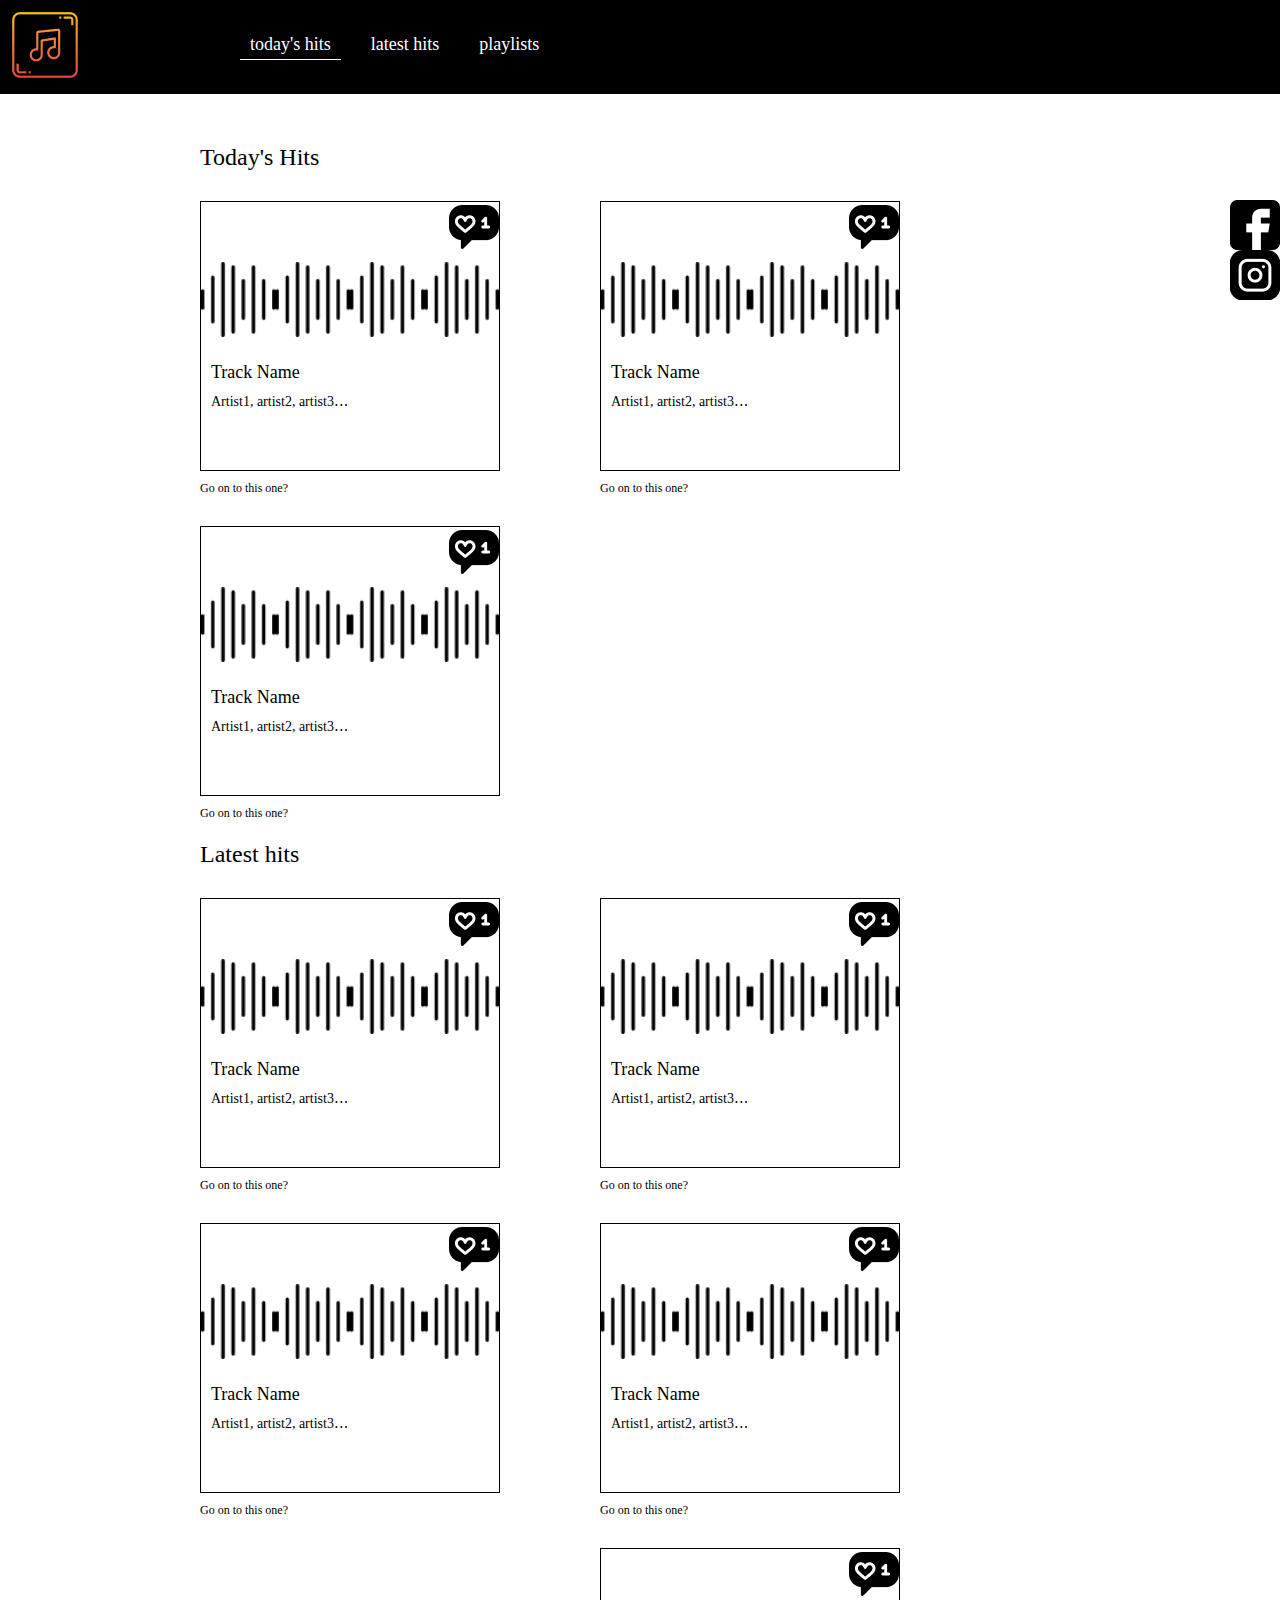
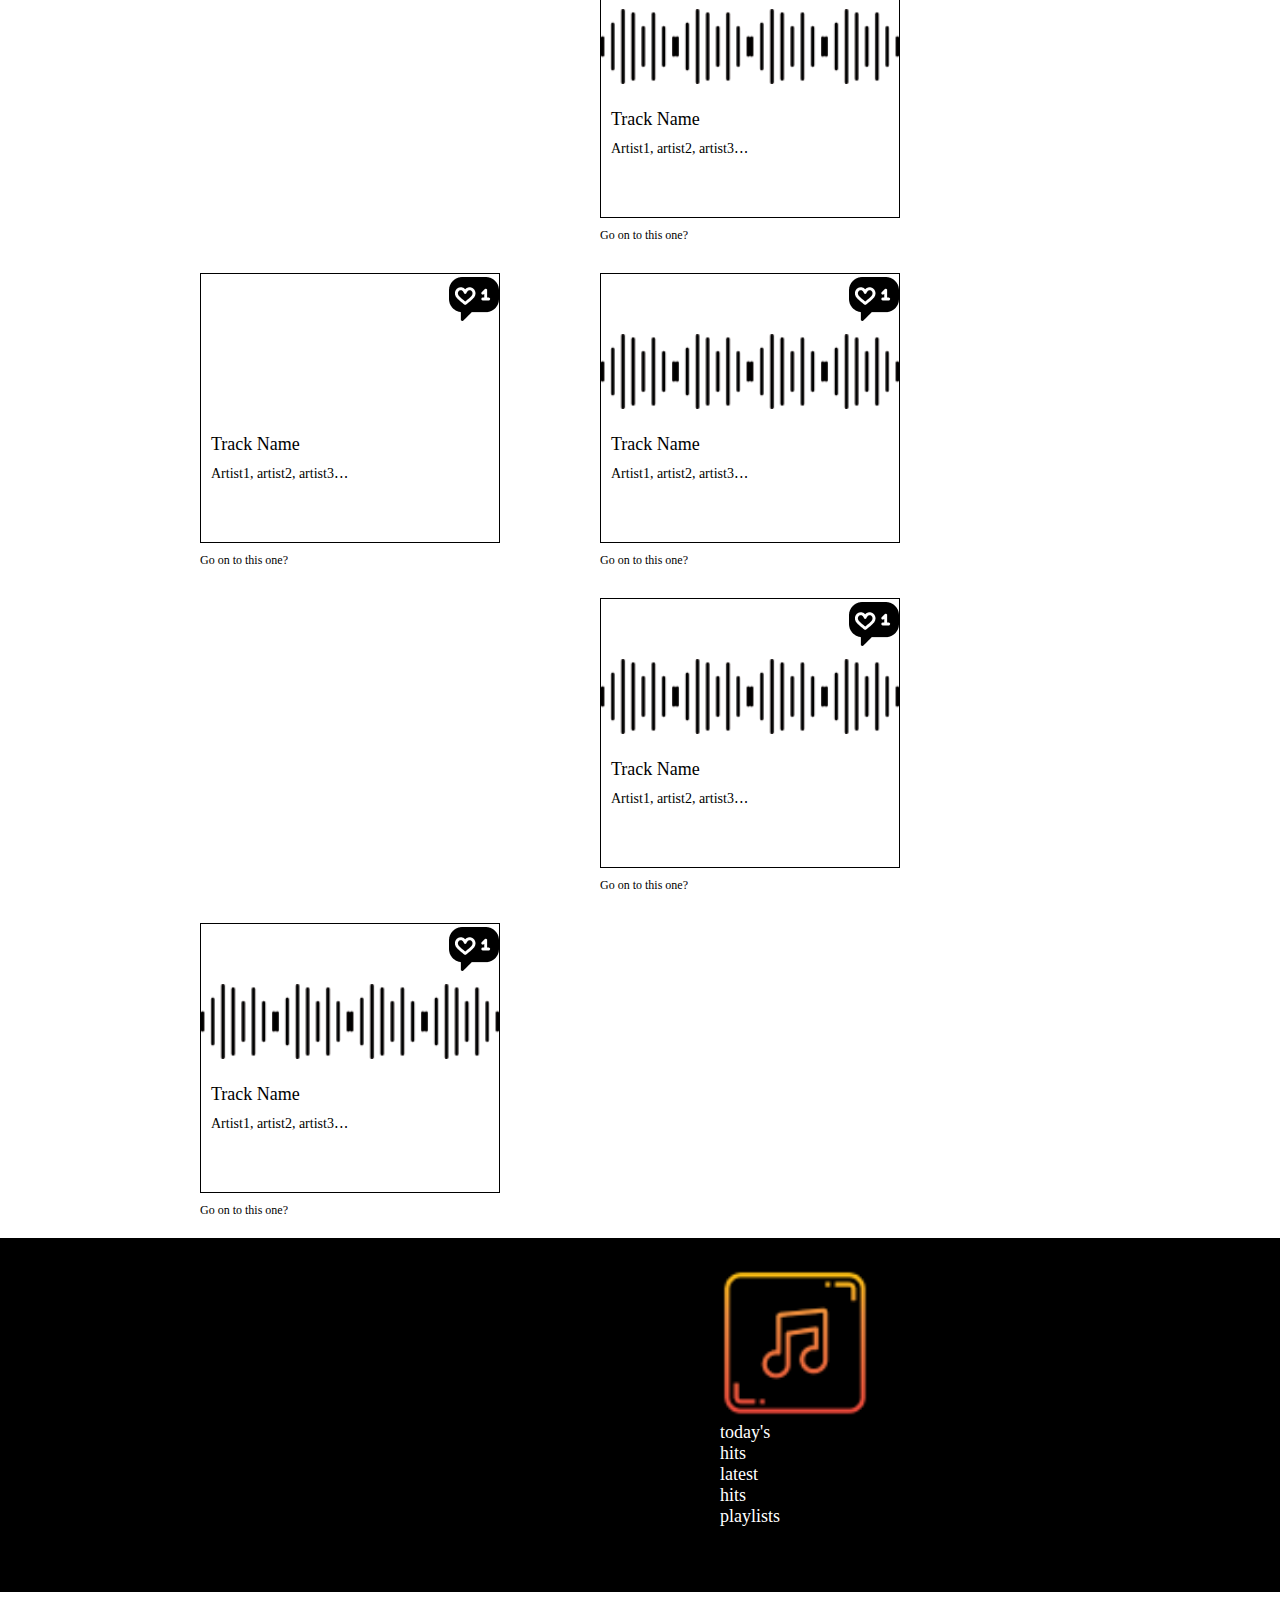
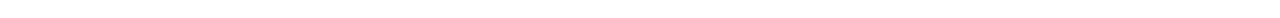
<file: index.html>
<!DOCTYPE html>
<html lang="en">
<head>
    <meta charset="UTF-8">
    <meta name="viewport" content="width=device-width, initial-scale=1.0">
    <link rel="stylesheet" href="styles/style.css">
    <title>Document</title>
</head>
<body>

    <header>
        <h1>
            <a href="index.html">My Logo</a>
        </h1>
        <nav>
           
            <ul>
                <li><a class="btn active" href="index.html">today&#39;s hits</a></li>
                <li class="btn"><a href="#">latest hits</a></li>
                <li class="btn"><a href="playlists.html">playlists</a></li>
            </ul>
        </nav>
    </header>

    <main>

        <div class="social">
            <a href="#">
                <div class="facebook"></div>
            </a>

            <a href="">
                <div class="insta"></div>
            </a>
            </div>

        <p>Today&#39;s Hits</p>

        <div class="conteiner">
            <div class="all">
                <div class="box">
            
                    <img src="img/like 1.png" alt="like">
                    <p class="track">Track Name</p>
                    <p class="artist">Artist1&#44; artist2&#44; artist3&#8228;&#8229;</p>
                </div>
                <p class="goOn">Go on to this one&#63;</p>
            </div>
            <div class="all">
                <div class="box">
                    <img src="img/like 1.png" alt="like">
                    <p class="track">Track Name</p>
                    <p class="artist">Artist1&#44; artist2&#44; artist3&#8228;&#8229;</p>
                </div>
                <p class="goOn">Go on to this one&#63;</p>
            </div>
            <div class="all">
                <div class="box">
                    <img src="img/like 1.png" alt="like">
                    <p class="track">Track Name</p>
                    <p class="artist">Artist1&#44; artist2&#44; artist3&#8228;&#8229;</p>
                </div>
                <p class="goOn one">Go on to this one&#63;</p>
            </div>

           
        </div>

        <p class="next">Latest hits</p>

        <div class="conteiner">
            <div class="all">
                <div class="box">
            
                    <img src="img/like 1.png" alt="like">
                    <p class="track">Track Name</p>
                    <p class="artist">Artist1&#44; artist2&#44; artist3&#8228;&#8229;</p>
                </div>
                <p class="goOn">Go on to this one&#63;</p>
            </div>
            <div class="all">
                <div class="box">
                    <img src="img/like 1.png" alt="like">
                    <p class="track">Track Name</p>
                    <p class="artist">Artist1&#44; artist2&#44; artist3&#8228;&#8229;</p>
                </div>
                <p class="goOn">Go on to this one&#63;</p>
            </div>
            <div class="all">
                <div class="box">
                    <img src="img/like 1.png" alt="like">
                    <p class="track">Track Name</p>
                    <p class="artist">Artist1&#44; artist2&#44; artist3&#8228;&#8229;</p>
                </div>
                <p class="goOn one">Go on to this one&#63;</p>
            </div>

           
        </div>

        <div class="conteiner">
            <div class="all">
                <div class="box">
            
                    <img src="img/like 1.png" alt="like">
                    <p class="track">Track Name</p>
                    <p class="artist">Artist1&#44; artist2&#44; artist3&#8228;&#8229;</p>
                </div>
                <p class="goOn">Go on to this one&#63;</p>
            </div>
            <div class="all">
                <div class="box">
                    <img src="img/like 1.png" alt="like">
                    <p class="track">Track Name</p>
                    <p class="artist">Artist1&#44; artist2&#44; artist3&#8228;&#8229;</p>
                </div>
                <p class="goOn">Go on to this one&#63;</p>
            </div>
            <div class="all">
                <div class="box noBg">
                    <img src="img/like 1.png" alt="like">
                    <p class="track">Track Name</p>
                    <p class="artist">Artist1&#44; artist2&#44; artist3&#8228;&#8229;</p>
                </div>
                <p class="goOn one">Go on to this one&#63;</p>
            </div>

           
        </div>

        <div class="conteiner">
            <div class="all">
                <div class="box">
            
                    <img src="img/like 1.png" alt="like">
                    <p class="track">Track Name</p>
                    <p class="artist">Artist1&#44; artist2&#44; artist3&#8228;&#8229;</p>
                </div>
                <p class="goOn">Go on to this one&#63;</p>
            </div>
            <div class="all">
                <div class="box">
                    <img src="img/like 1.png" alt="like">
                    <p class="track">Track Name</p>
                    <p class="artist">Artist1&#44; artist2&#44; artist3&#8228;&#8229;</p>
                </div>
                <p class="goOn">Go on to this one&#63;</p>
            </div>
            <div class="all">
                <div class="box">
                    <img src="img/like 1.png" alt="like">
                    <p class="track">Track Name</p>
                    <p class="artist">Artist1&#44; artist2&#44; artist3&#8228;&#8229;</p>
                </div>
                <p class="goOn one">Go on to this one&#63;</p>
            </div>

           
        </div>
    </main>

    <footer>
        <div>
            <a href="index.html"><img src="img/music-note logo.png" alt="logo"></a>

            <ul>
                <li><a href="index.html">today&#39;s hits</a>
                </li>

                <li>
                    <a href="#">latest hits</a>
                </li>
                <li>
                    <a href="playlists.html">playlists</a>
                </li>
            </ul>
        </div>

        <p class="rights">All rights reserved</p>
    </footer>
</body>
</html>
</file>
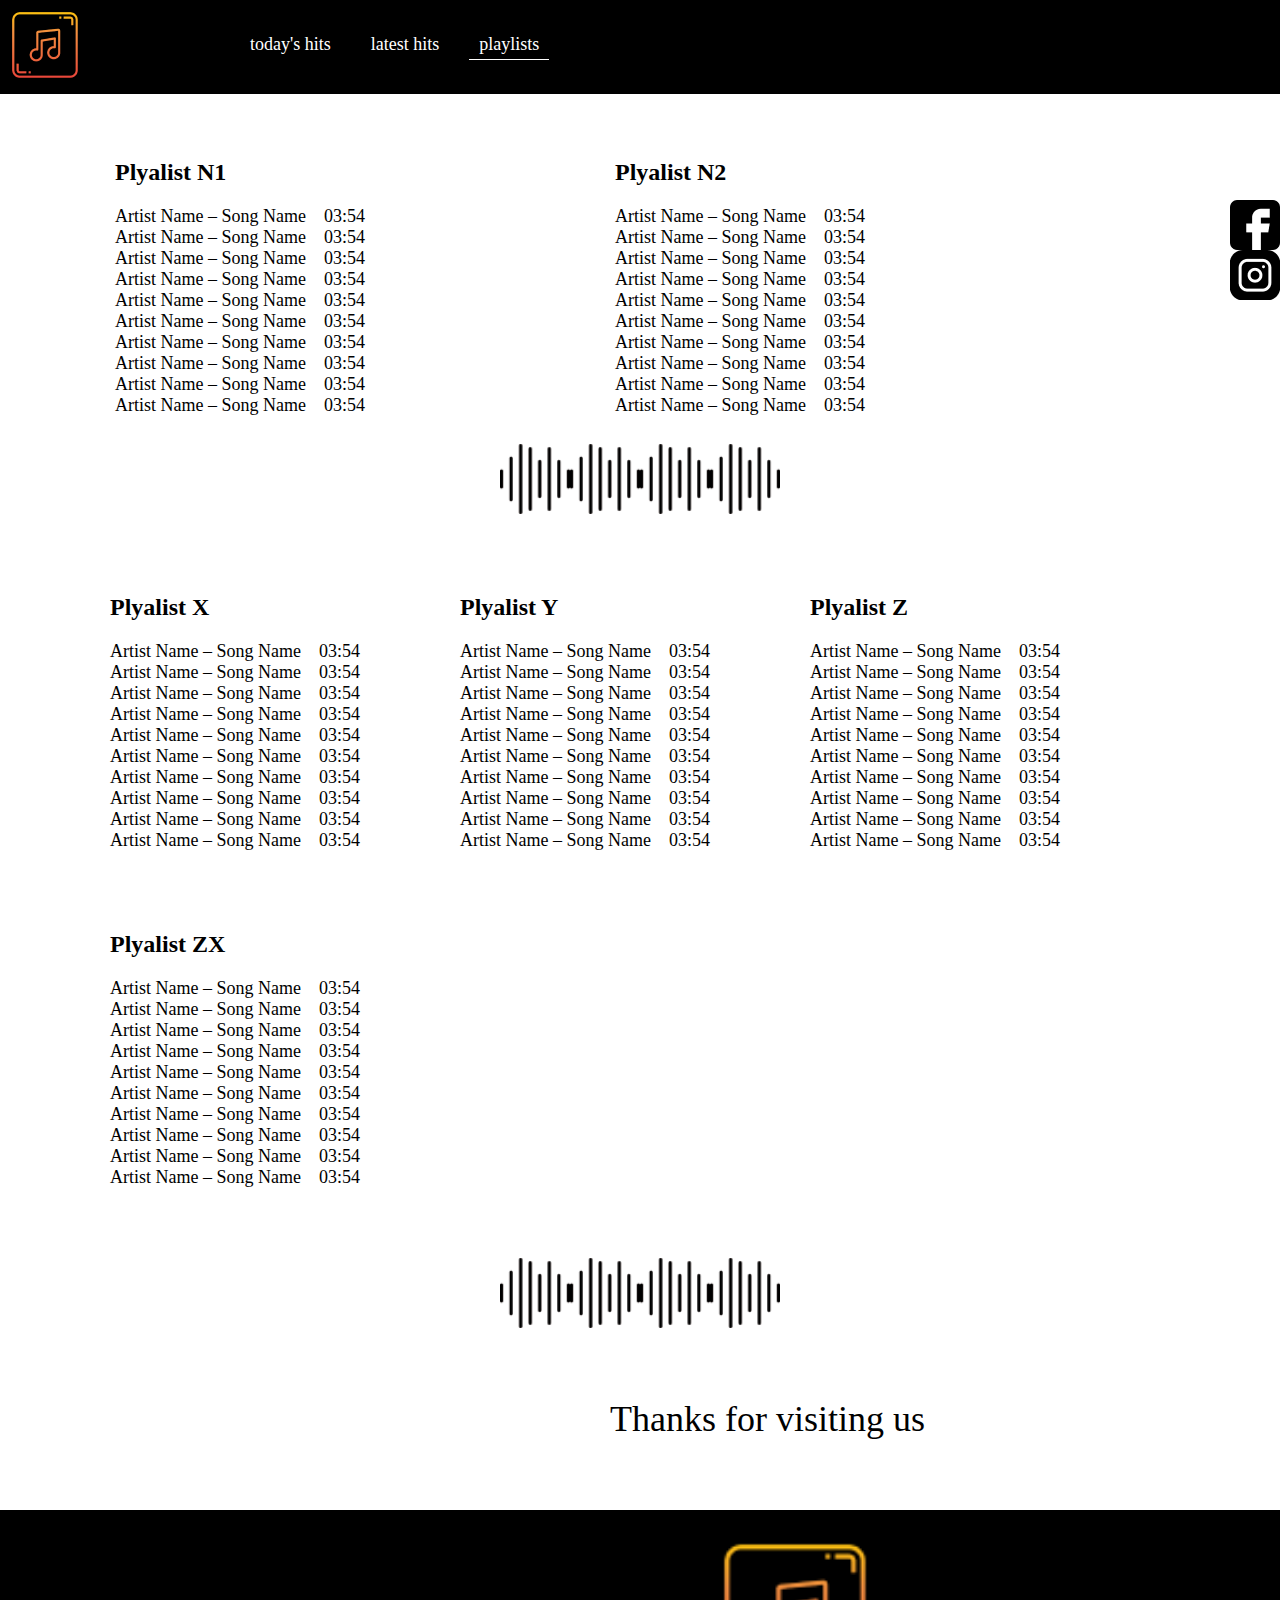
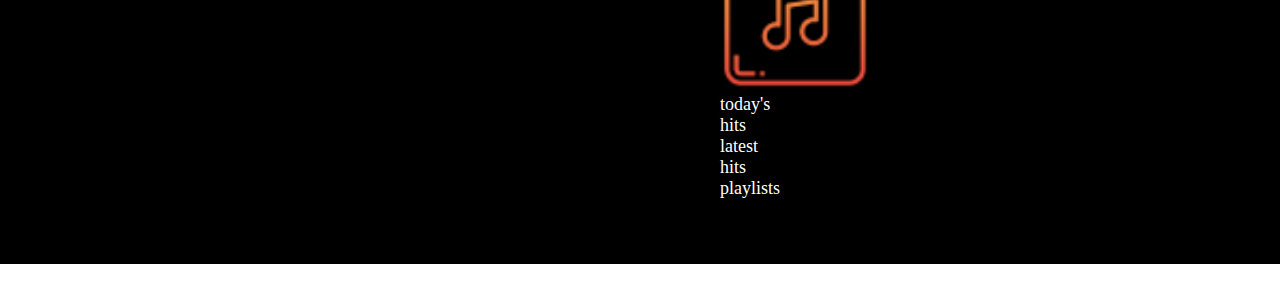
<file: playlists.html>
<!DOCTYPE html>
<html lang="en">
<head>
    <meta charset="UTF-8">
    <meta name="viewport" content="width=device-width, initial-scale=1.0">
    <link rel="stylesheet" href="styles/style.css">
    <title>Document</title>
</head>
<body>

    <header>
        <h1>
            <a href="index.html">My Logo</a>
        </h1>
        <nav>
           
            <ul>
                <li><a class="btn" href="index.html">today&#39;s hits</a></li>
                <li class="btn"><a href="#">latest hits</a></li>
                <li><a class="btn active" href="playlists.html">playlists</a></li>
            </ul>
        </nav>
    </header>

  <main class="playlists">

    <div class="social">
        <a href="#">
            <div class="facebook"></div>
        </a>

        <a href="">
            <div class="insta"></div>
        </a>
        </div>

        <div class="all">
            <div class="playlist1">
        <h2>Plyalist N1</h2>
        <p class="second">artist name &#8210; song name &nbsp;&nbsp;&nbsp;&#48;&#51;&#58;&#53;&#52;</p>
            <p class="second">artist name &#8210; song name &nbsp;&nbsp;&nbsp;&#48;&#51;&#58;&#53;&#52;</p>
            <p class="second">artist name &#8210; song name &nbsp;&nbsp;&nbsp;&#48;&#51;&#58;&#53;&#52;</p>
            <p class="second">artist name &#8210; song name &nbsp;&nbsp;&nbsp;&#48;&#51;&#58;&#53;&#52;</p>
            <p class="second">artist name &#8210; song name &nbsp;&nbsp;&nbsp;&#48;&#51;&#58;&#53;&#52;</p>
            <p class="second">artist name &#8210; song name &nbsp;&nbsp;&nbsp;&#48;&#51;&#58;&#53;&#52;</p>
            <p class="second">artist name &#8210; song name &nbsp;&nbsp;&nbsp;&#48;&#51;&#58;&#53;&#52;</p>
            <p class="second">artist name &#8210; song name &nbsp;&nbsp;&nbsp;&#48;&#51;&#58;&#53;&#52;</p>
            <p class="second">artist name &#8210; song name &nbsp;&nbsp;&nbsp;&#48;&#51;&#58;&#53;&#52;</p>
            <p class="second">artist name &#8210; song name &nbsp;&nbsp;&nbsp;&#48;&#51;&#58;&#53;&#52;</p>
       </div>

       <div class="playlist2">
        <h2>Plyalist N2</h2>
        <p class="second">artist name &#8210; song name &nbsp;&nbsp;&nbsp;&#48;&#51;&#58;&#53;&#52;</p>
            <p class="second">artist name &#8210; song name &nbsp;&nbsp;&nbsp;&#48;&#51;&#58;&#53;&#52;</p>
            <p class="second">artist name &#8210; song name &nbsp;&nbsp;&nbsp;&#48;&#51;&#58;&#53;&#52;</p>
            <p class="second">artist name &#8210; song name &nbsp;&nbsp;&nbsp;&#48;&#51;&#58;&#53;&#52;</p>
            <p class="second">artist name &#8210; song name &nbsp;&nbsp;&nbsp;&#48;&#51;&#58;&#53;&#52;</p>
            <p class="second">artist name &#8210; song name &nbsp;&nbsp;&nbsp;&#48;&#51;&#58;&#53;&#52;</p>
            <p class="second">artist name &#8210; song name &nbsp;&nbsp;&nbsp;&#48;&#51;&#58;&#53;&#52;</p>
            <p class="second">artist name &#8210; song name &nbsp;&nbsp;&nbsp;&#48;&#51;&#58;&#53;&#52;</p>
            <p class="second">artist name &#8210; song name &nbsp;&nbsp;&nbsp;&#48;&#51;&#58;&#53;&#52;</p>
            <p class="second">artist name &#8210; song name &nbsp;&nbsp;&nbsp;&#48;&#51;&#58;&#53;&#52;</p>
       </div>
        </div>

       
        <div class="bg"></div>

        <div class="all bottm">
            <div class="playlistAll">
        <h2>Plyalist X</h2>
        <p class="second">artist name &#8210; song name &nbsp;&nbsp;&nbsp;&#48;&#51;&#58;&#53;&#52;</p>
            <p class="second">artist name &#8210; song name &nbsp;&nbsp;&nbsp;&#48;&#51;&#58;&#53;&#52;</p>
            <p class="second">artist name &#8210; song name &nbsp;&nbsp;&nbsp;&#48;&#51;&#58;&#53;&#52;</p>
            <p class="second">artist name &#8210; song name &nbsp;&nbsp;&nbsp;&#48;&#51;&#58;&#53;&#52;</p>
            <p class="second">artist name &#8210; song name &nbsp;&nbsp;&nbsp;&#48;&#51;&#58;&#53;&#52;</p>
            <p class="second">artist name &#8210; song name &nbsp;&nbsp;&nbsp;&#48;&#51;&#58;&#53;&#52;</p>
            <p class="second">artist name &#8210; song name &nbsp;&nbsp;&nbsp;&#48;&#51;&#58;&#53;&#52;</p>
            <p class="second">artist name &#8210; song name &nbsp;&nbsp;&nbsp;&#48;&#51;&#58;&#53;&#52;</p>
            <p class="second">artist name &#8210; song name &nbsp;&nbsp;&nbsp;&#48;&#51;&#58;&#53;&#52;</p>
            <p class="second">artist name &#8210; song name &nbsp;&nbsp;&nbsp;&#48;&#51;&#58;&#53;&#52;</p>
       </div>

       <div class="playlistAll">
        <h2>Plyalist Y</h2>
        <p class="second">artist name &#8210; song name &nbsp;&nbsp;&nbsp;&#48;&#51;&#58;&#53;&#52;</p>
            <p class="second">artist name &#8210; song name &nbsp;&nbsp;&nbsp;&#48;&#51;&#58;&#53;&#52;</p>
            <p class="second">artist name &#8210; song name &nbsp;&nbsp;&nbsp;&#48;&#51;&#58;&#53;&#52;</p>
            <p class="second">artist name &#8210; song name &nbsp;&nbsp;&nbsp;&#48;&#51;&#58;&#53;&#52;</p>
            <p class="second">artist name &#8210; song name &nbsp;&nbsp;&nbsp;&#48;&#51;&#58;&#53;&#52;</p>
            <p class="second">artist name &#8210; song name &nbsp;&nbsp;&nbsp;&#48;&#51;&#58;&#53;&#52;</p>
            <p class="second">artist name &#8210; song name &nbsp;&nbsp;&nbsp;&#48;&#51;&#58;&#53;&#52;</p>
            <p class="second">artist name &#8210; song name &nbsp;&nbsp;&nbsp;&#48;&#51;&#58;&#53;&#52;</p>
            <p class="second">artist name &#8210; song name &nbsp;&nbsp;&nbsp;&#48;&#51;&#58;&#53;&#52;</p>
            <p class="second">artist name &#8210; song name &nbsp;&nbsp;&nbsp;&#48;&#51;&#58;&#53;&#52;</p>
       </div>  

       <div class="playlistAll">
        <h2>Plyalist Z</h2>
        <p class="second">artist name &#8210; song name &nbsp;&nbsp;&nbsp;&#48;&#51;&#58;&#53;&#52;</p>
            <p class="second">artist name &#8210; song name &nbsp;&nbsp;&nbsp;&#48;&#51;&#58;&#53;&#52;</p>
            <p class="second">artist name &#8210; song name &nbsp;&nbsp;&nbsp;&#48;&#51;&#58;&#53;&#52;</p>
            <p class="second">artist name &#8210; song name &nbsp;&nbsp;&nbsp;&#48;&#51;&#58;&#53;&#52;</p>
            <p class="second">artist name &#8210; song name &nbsp;&nbsp;&nbsp;&#48;&#51;&#58;&#53;&#52;</p>
            <p class="second">artist name &#8210; song name &nbsp;&nbsp;&nbsp;&#48;&#51;&#58;&#53;&#52;</p>
            <p class="second">artist name &#8210; song name &nbsp;&nbsp;&nbsp;&#48;&#51;&#58;&#53;&#52;</p>
            <p class="second">artist name &#8210; song name &nbsp;&nbsp;&nbsp;&#48;&#51;&#58;&#53;&#52;</p>
            <p class="second">artist name &#8210; song name &nbsp;&nbsp;&nbsp;&#48;&#51;&#58;&#53;&#52;</p>
            <p class="second">artist name &#8210; song name &nbsp;&nbsp;&nbsp;&#48;&#51;&#58;&#53;&#52;</p>
       </div>

       <div class="playlistAll">
        <h2>Plyalist ZX</h2>
        <p class="second">artist name &#8210; song name &nbsp;&nbsp;&nbsp;&#48;&#51;&#58;&#53;&#52;</p>
            <p class="second">artist name &#8210; song name &nbsp;&nbsp;&nbsp;&#48;&#51;&#58;&#53;&#52;</p>
            <p class="second">artist name &#8210; song name &nbsp;&nbsp;&nbsp;&#48;&#51;&#58;&#53;&#52;</p>
            <p class="second">artist name &#8210; song name &nbsp;&nbsp;&nbsp;&#48;&#51;&#58;&#53;&#52;</p>
            <p class="second">artist name &#8210; song name &nbsp;&nbsp;&nbsp;&#48;&#51;&#58;&#53;&#52;</p>
            <p class="second">artist name &#8210; song name &nbsp;&nbsp;&nbsp;&#48;&#51;&#58;&#53;&#52;</p>
            <p class="second">artist name &#8210; song name &nbsp;&nbsp;&nbsp;&#48;&#51;&#58;&#53;&#52;</p>
            <p class="second">artist name &#8210; song name &nbsp;&nbsp;&nbsp;&#48;&#51;&#58;&#53;&#52;</p>
            <p class="second">artist name &#8210; song name &nbsp;&nbsp;&nbsp;&#48;&#51;&#58;&#53;&#52;</p>
            <p class="second">artist name &#8210; song name &nbsp;&nbsp;&nbsp;&#48;&#51;&#58;&#53;&#52;</p>
       </div>
        </div>

        <div class="bg"></div>

        <p class="final">Thanks for visiting us</p>

  </main>

    <footer>
        <div>
            <a href="index.html"><img src="img/music-note logo.png" alt="logo"></a>

            <ul>
                <li><a href="index.html">today&#39;s hits</a>
                </li>

                <li>
                    <a href="#">latest hits</a>
                </li>
                <li>
                    <a href="playlists.html">playlists</a>
                </li>
            </ul>
        </div>

        <p class="rights">All rights reserved</p>
    </footer>
</body>
</html>
</file>
<file: styles/style.css>
*{
    margin: 0;
    padding: 0;
    box-sizing: border-box;
    list-style-type: none;
    text-decoration: none;
}
header{
    width: 100%;
    height: 94px;
    padding: 10px;
    background-color:#000000;
}

header h1{
    width: 70px;
    height: 70px;
    background-image: url(../img/music-note\ logo.png);
    background-repeat: no-repeat;
    background-size: 100%;
    text-indent: -120000px;
    float: left;
    margin-right: 160px;
}

header h1 a{
    display: block;
    width: 70px;
    height: 70px;
}
header nav{
    margin-top: 24px;
}

header li{
    float: left;
    margin-right: 20px;
}
header li a{
    padding: 5px 10px;
    color: #ffffff;
    font-size: 18px;
}
.active{
    border-bottom: 1px solid #ffffff;
}
.social{
    width: 50px;
    height: 100px;
    background-repeat: no-repeat;
    background-size: 100%;
    position: fixed;
    top: 200px;
    right: 0;
}
.social .facebook{
    background-image: url(../img/fb\ black.png);
    width: 100%;
    height: 50%;
}
.social .insta{
    background-image: url(../img/instagram\ black.png);
    width: 100%;
    height: 50%;
}

.social .facebook:hover{
    cursor: pointer;
    background-image: url(../img/facebook\ color.png);
}
.social .insta:hover{
    cursor: pointer;
    background-image: url(../img/instagram\ color.png);
}
main p{
    margin-left: 200px;
    margin-top: 50px;
    font-size: 24px;
}
.conteiner{
    margin-left: 100px;
}
.conteiner .all{
    float: left;
}

.box{
    width: 300px;
    height: 270px;
    border: 1px solid #000000;
    margin-top: 30px;
    margin-left: 100px;
    position: relative;
    background-image: url(../img/sound\ 1.png);
    background-repeat: repeat-x;
    background-size: 25%;
    background-position-y: 60px;
}

.box img{
    width: 50px;
    height: 50px;
    position: absolute;
    top: 0;
    right: 0;
}
.box img:hover{
    cursor: pointer;
    content: url(../img/like\ orange.png);
}

.box .track{
    margin-top: 160px;
    margin-left: 10px;
    font-size: 18px;
    text-transform: capitalize;
}
.box .artist{
    font-size: 14px;
    margin-top: 10px;
    margin-left: 10px;
}
.goOn{
    font-size: 12px;
    margin-left: 100px;
    margin-top: 10px;
}
.one{
    margin-bottom: 20px;
}
.next{
    clear: both;
    margin-left: 200px;
    font-size: 24px;
}
.noBg{
   background-image: none;
}
footer{
    clear: both;
    width: 100%;
    height: 354px;
    background-color: #000000;
}
footer div{
    margin-left: 720px;
   padding-top: 30px;
}
footer a img{
    width: 150px;
    height: 150px;
}
footer ul{
    margin-right: 650px;
}
footer li{
    text-align: center;
}
footer li a{
    color: #ffffff;
    font-size: 18px;
}
footer .rights{
color: #ffffff;
font-size: 18px;
margin-top: 70px;
margin-left: 720px;
}



/* ---------- playlists ------- */

.playlists .all{
    margin-left: 110px;
    margin-top: 50px;

}

.playlist1, .playlist2{
    width: 280px;
    height: 300px;
    float: left;
    margin-right: 220px;
    padding: 5px;
   
}
.playlist1 h2, .playlist2 h2, .playlistAll h2{
    padding-top: 10px;
    padding-bottom: 20px;
}
.playlist1:hover{
    cursor: pointer;
    background-color: #d2cfcf;
}
.second{
    margin: 0;
    padding: 0;
    font-size: 18px;
    text-transform: capitalize;
}
.playlists .bg{
    clear: both;
    width: 280px;
    height: 70px;
    background-image: url(../img/sound\ 1.png);
    background-repeat: repeat-x;
    background-size: 25%;
    margin: 50px auto;
    margin-bottom: 70px;
}
.playlistAll{
    float: left;
    margin-bottom: 70px;
    padding-right: 100px;
}

.playlists .final{
    font-size: 36px;
    margin-left: 610px;
    margin-bottom: 70px;
}
</file>
